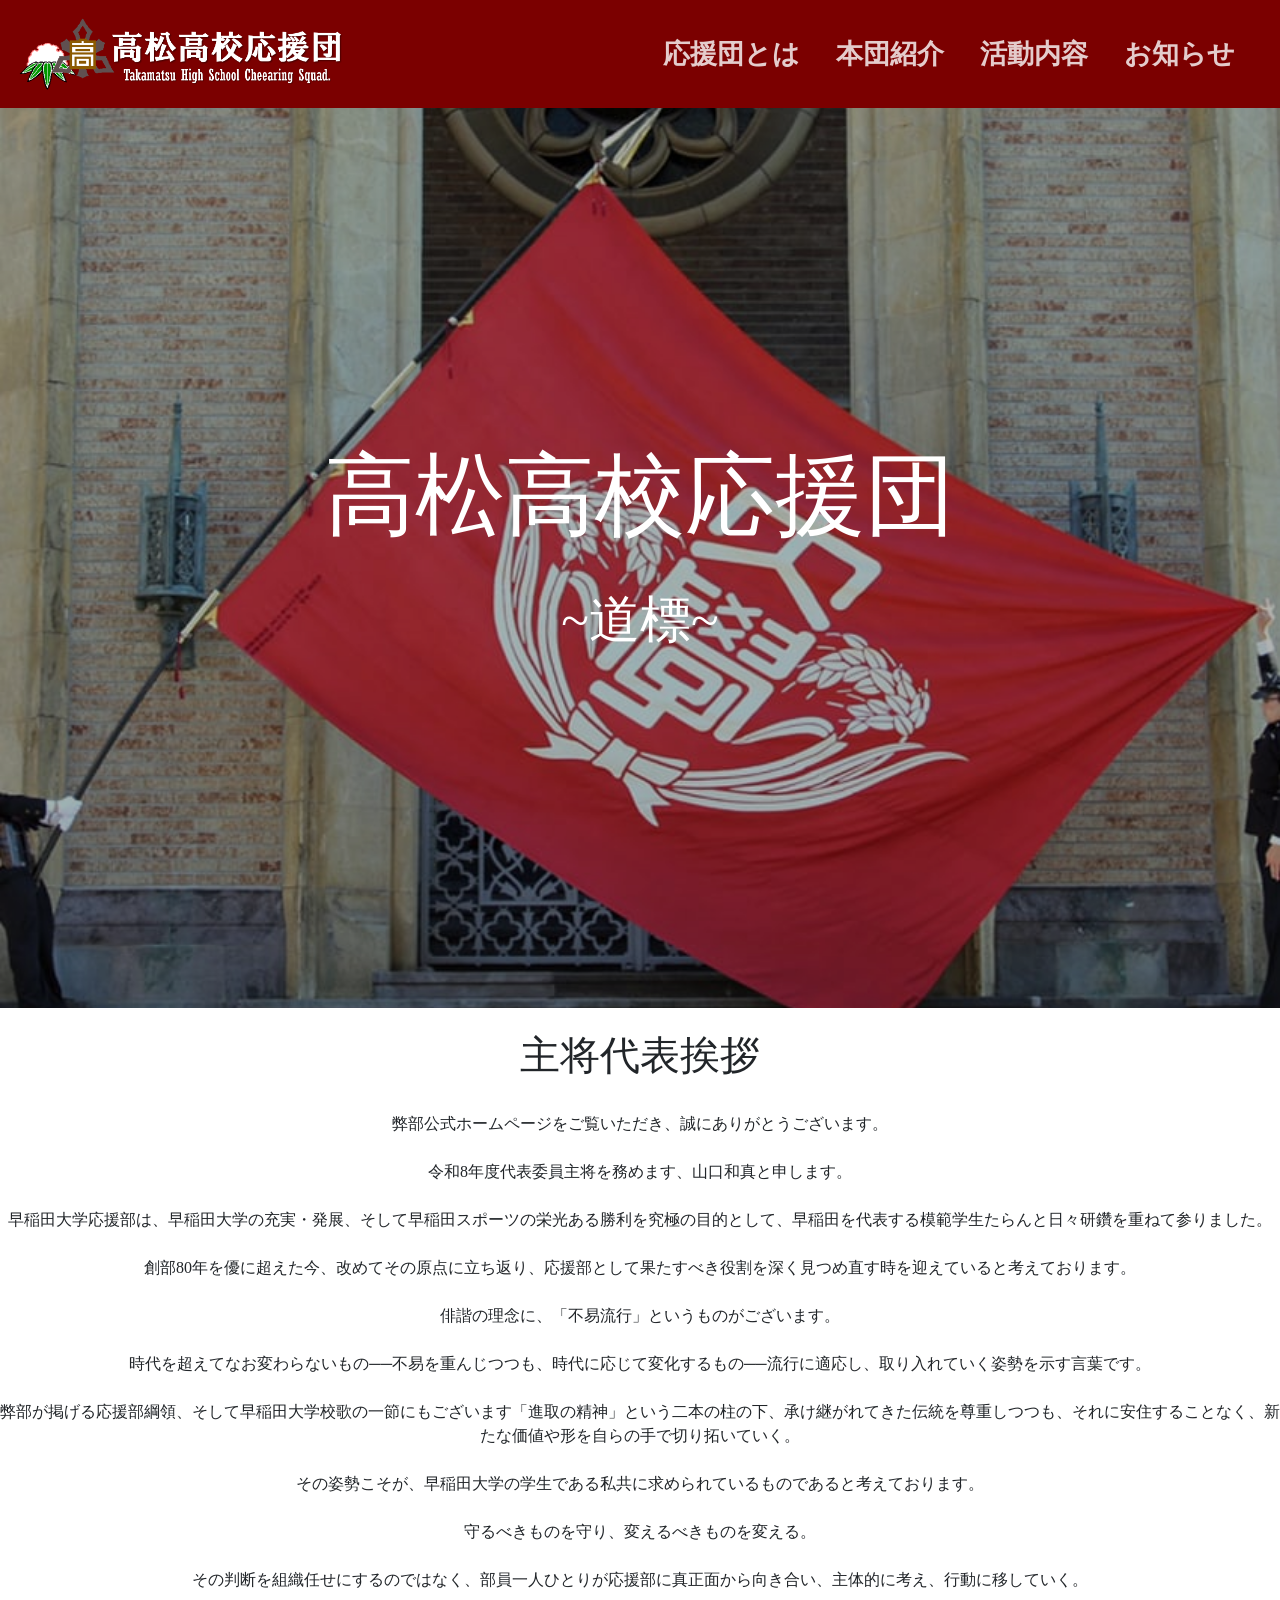
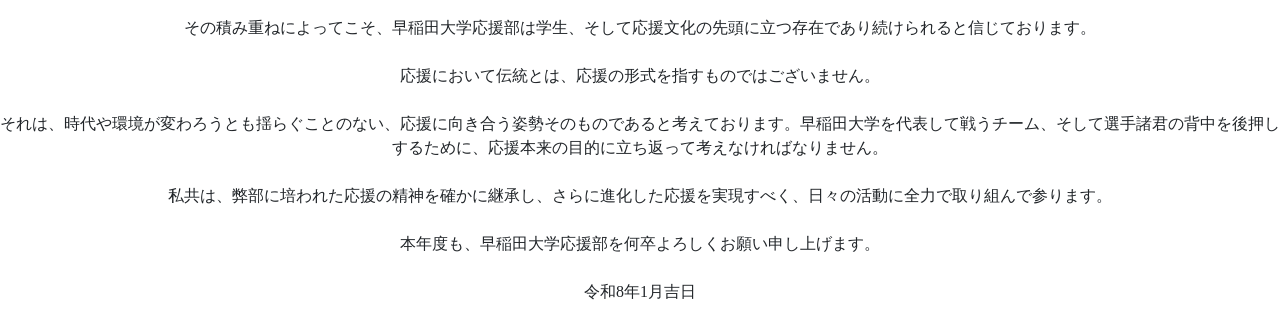
<file: index.html>
<!doctype html>
<html>

<head>
    <meta charset="utf-8">
    <title>高松高校応援団</title>
    <meta name="description" content="香川県立高松高等学校応援団で運用される団規則の全条文を掲載。目的の条文を素早く確認できるリンク機能あり。">
    <meta name="viewport" content="width=device-width, initail-scale=1.0">
    <link rel="manifest" href="site.webmanidest">
    <link rel="apple-touch-icon" href="icon.png">
    <link rel="stylesheet" href="site.css">
    <link href="https://cdn.jsdelivr.net/npm/bootstrap@5.3.8/dist/css/bootstrap.min.css" rel="stylesheet"
        integrity="sha384-sRIl4kxILFvY47J16cr9ZwB07vP4J8+LH7qKQnuqkuIAvNWLzeN8tE5YBujZqJLB" crossorigin="anonymous">
</head>

<body>
    <header class="header">
        <a href="index.html" class="header-logo">
            <img src="images/高松高校応援団(emblem).png">
        </a>

        <nav>
            <ul class="menu">
                <li><a href="AboutOuendan.html">応援団とは</a></li>
                <!-- 応援団とは：応援団という概念自体の説明 -->

                <li class="dropdown">
                    <a href="#">本団紹介</a>

                    <div class="dropdown-menu">
                        <a href="AboutUs.html">本団概要</a>
                        <!--・本団概要：本団の軽い沿革を交えながら団を紹介する-->
                        <a href="AssociateStile.html">組織体制</a>
                        <!--・組織体制：組織図を用いて各役職の紹介を文章で行う-->
                        <a href="OgiTechnique.html">扇技紹介</a>
                        <!--・扇技紹介：扇技の動画が乗せられたらうれしいが無理そうかも。50年史を用いるかも-->
                        <a href="Equipments.html">装具紹介</a>
                        <!-- ・装具紹介：団旗と太鼓と手旗etc...写真と共に説明 -->
                        <a href="songs.html">校歌・応援歌紹介</a>
                        <!-- ・校歌・応援歌紹介：音声と共に紹介できたらいいなあ -->
                    </div>
                </li>

                <li><a href="index.html">活動内容</a></li>
                <!-- ・活動概要：規約どおりに紹介
                ・年間スケジュール：規約を基に作る -->
                <li><a href="index.html">お知らせ</a></li>
            </ul>
        </nav>
    </header>

    <div class="slideshow">
        <img src="images/IMG_0023.jpeg" class="slide active">
        <img src="images/IMG_0020.jpeg" class="slide">
        <img src="images/IMG_0024.jpeg" class="slide">
        <div class="hero-text">
            <h1>高松高校応援団</h1><br>
            <p>~道標~</p>
        </div>
    </div>

    <div class="text">
        <br>
        <h1>主将代表挨拶</h1>
        <br>
        <p id="welcomeMessage"></p>
    </div>
    <script src=" https://cdn.jsdelivr.net/npm/bootstrap@5.3.8/dist/js/bootstrap.bundle.min.js"
        integrity="sha384-FKyoEForCGlyvwx9Hj09JcYn3nv7wiPVlz7YYwJrWVcXK/BmnVDxM+D2scQbITxI" crossorigin="anonymous">
        </script>
    <script src="site.js">
    </script>
</body>
<footer></footer>

</html>
</file>
<file: site.css>
li {
        list-style: none;
    }


    /*header関連*/

    .header {
        position: sticky;
        top: 0%;

        width: 100%;
        height: 12vh;
        display: flex;
        align-items: center;
        justify-content: space-between;

        z-index: 1000;

        background-color: rgb(123, 0, 0);

        color: white;
        font-size: 6vh;
        font-family: "Yu Mincho", "Hiragino Mincho ProN", "MS PMincho", serif;
    }

    .header-logo img {
        height: 9vh;
        width: auto;
        display: block;
    }

    .header-logo {
        display: flex;
        margin-left: 2vh;
        text-decoration: none;
    }

    /* メニュー関連 */
    nav ul {
        margin: 0;
    }

    .menu {
        display: flex;
        gap: 4vh;
        margin-right: 5vh;
        align-items: center;
    }

    .menu a {
        display: block;
        color: rgba(255, 255, 255, 0.8);
        text-decoration: none;
        font-size: 3vh;
        font-weight: 900;
    }

    .dropdown-menu {
        display: none;
        position: absolute;

        top: 100%;
        right: 0;

        width: 200px;

        background: white;
        border: 1px solid #ccc;
        padding: 10px;
    }

    .dropdown:hover .dropdown-menu {
        display: block;
    }

    .dropdown-menu a {
        display: block;
        color: black;
        padding: 10px;
    }

    .dropdown-menu a:hover {
        background: #eee;
    }

    /*スライドショー*/
    .slideshow {
        position: relative;
        text-align: center;
        width: 100vw;
        height: 100vh;
        overflow: auto;
    }

    .slideshow::after {
        content: "";
        position: absolute;
        inset: 0;
        background: rgba(0, 0, 0, 0.3);
    }

    .slide {
        position: absolute;
        top: 0;
        left: 0;

        width: 100%;
        height: 100%;
        object-fit: cover;

        opacity: 0;
        transition: opacity 1s ease;
    }

    .slide.active {
        opacity: 1;
    }

    .hero-text {
        position: absolute;
        top: 50%;
        left: 50%;
        transform: translate(-50%, -50%);

        color: white;
        text-align: center;

        z-index: 1;
    }

    .hero-text h1 {
        font-size: 7vw;
        font-family: "Yu Mincho", "Hiragino Mincho ProN", "MS PMincho", serif;
    }

    .hero-text p {
        font-size: 4vw;
        font-family: "Yu Mincho", "Hiragino Mincho ProN", "MS PMincho", serif;
    }

    /* スライドショーend */


    #welcomeMessage {
        white-space: pre-line;
    }

    .text {
        text-align: center;
        font-family: "Yu Mincho", "Hiragino Mincho ProN", "MS PMincho", serif;
    }
</file>
